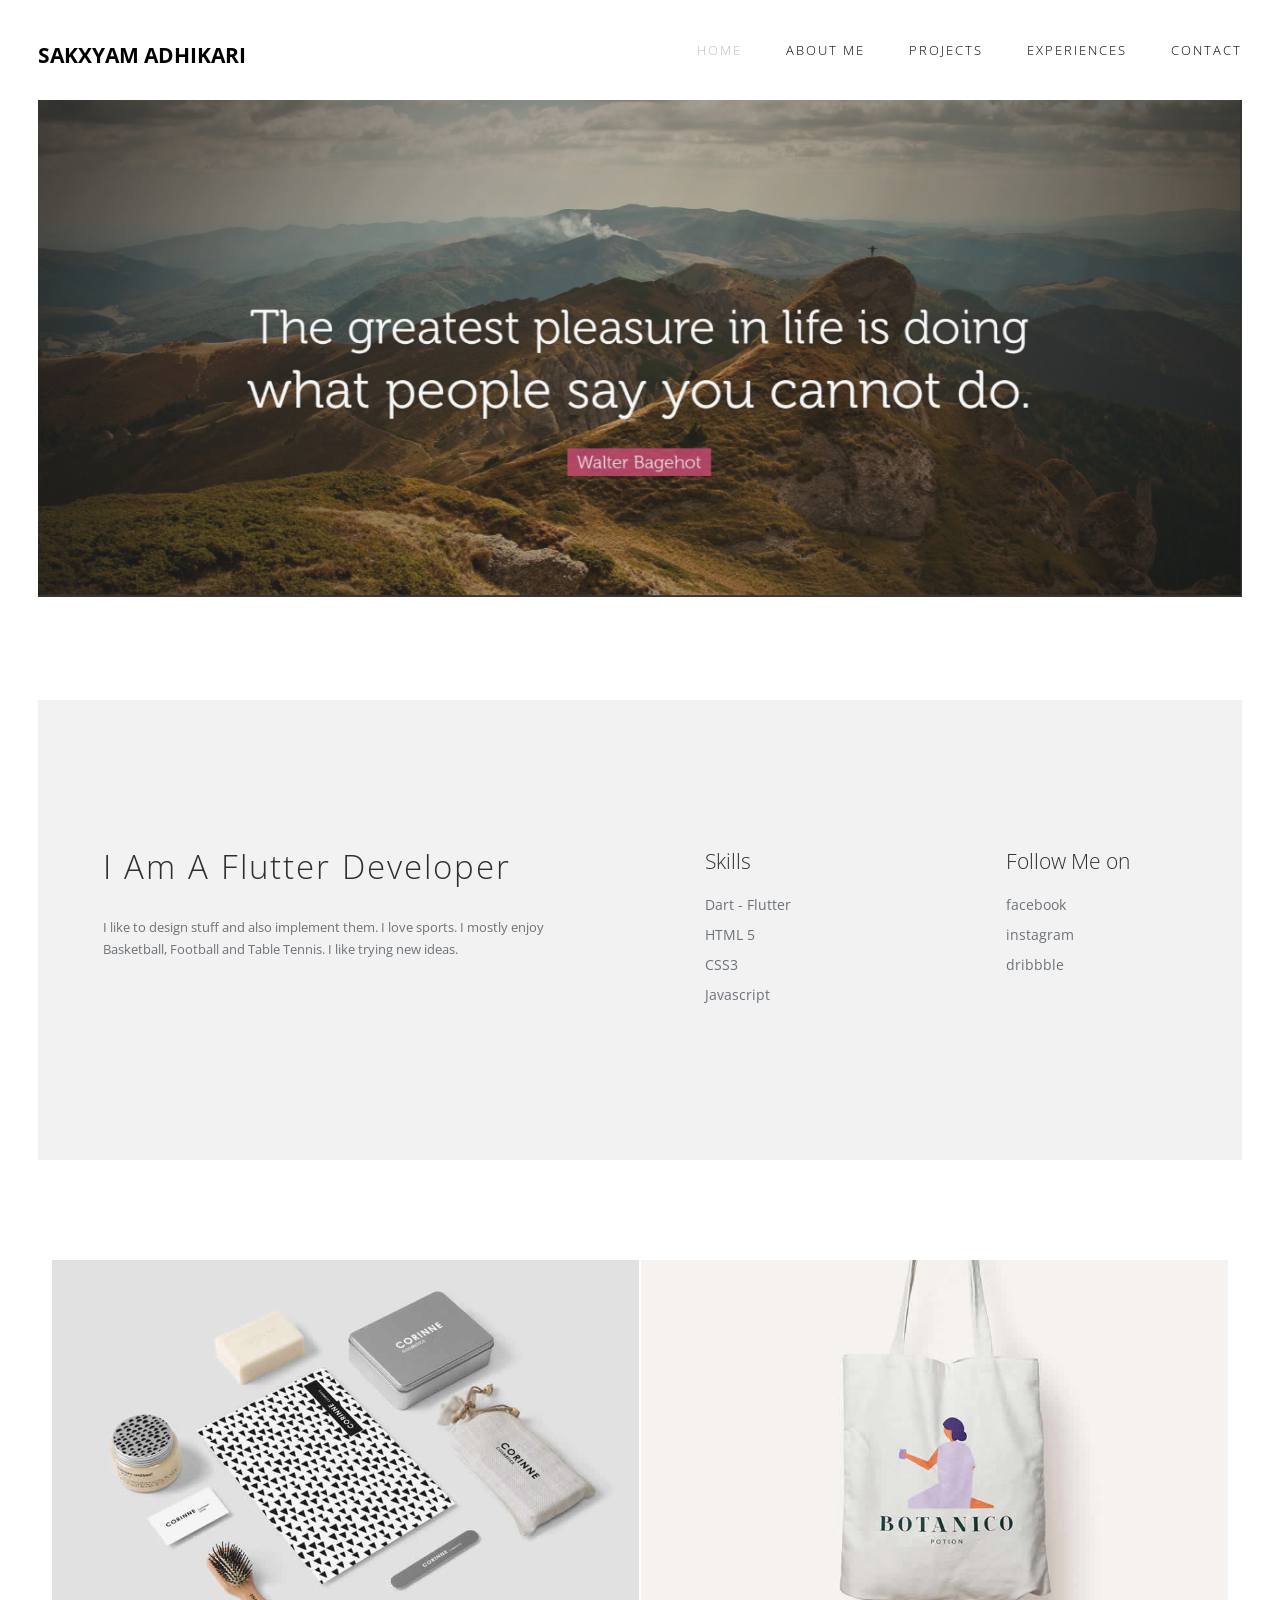
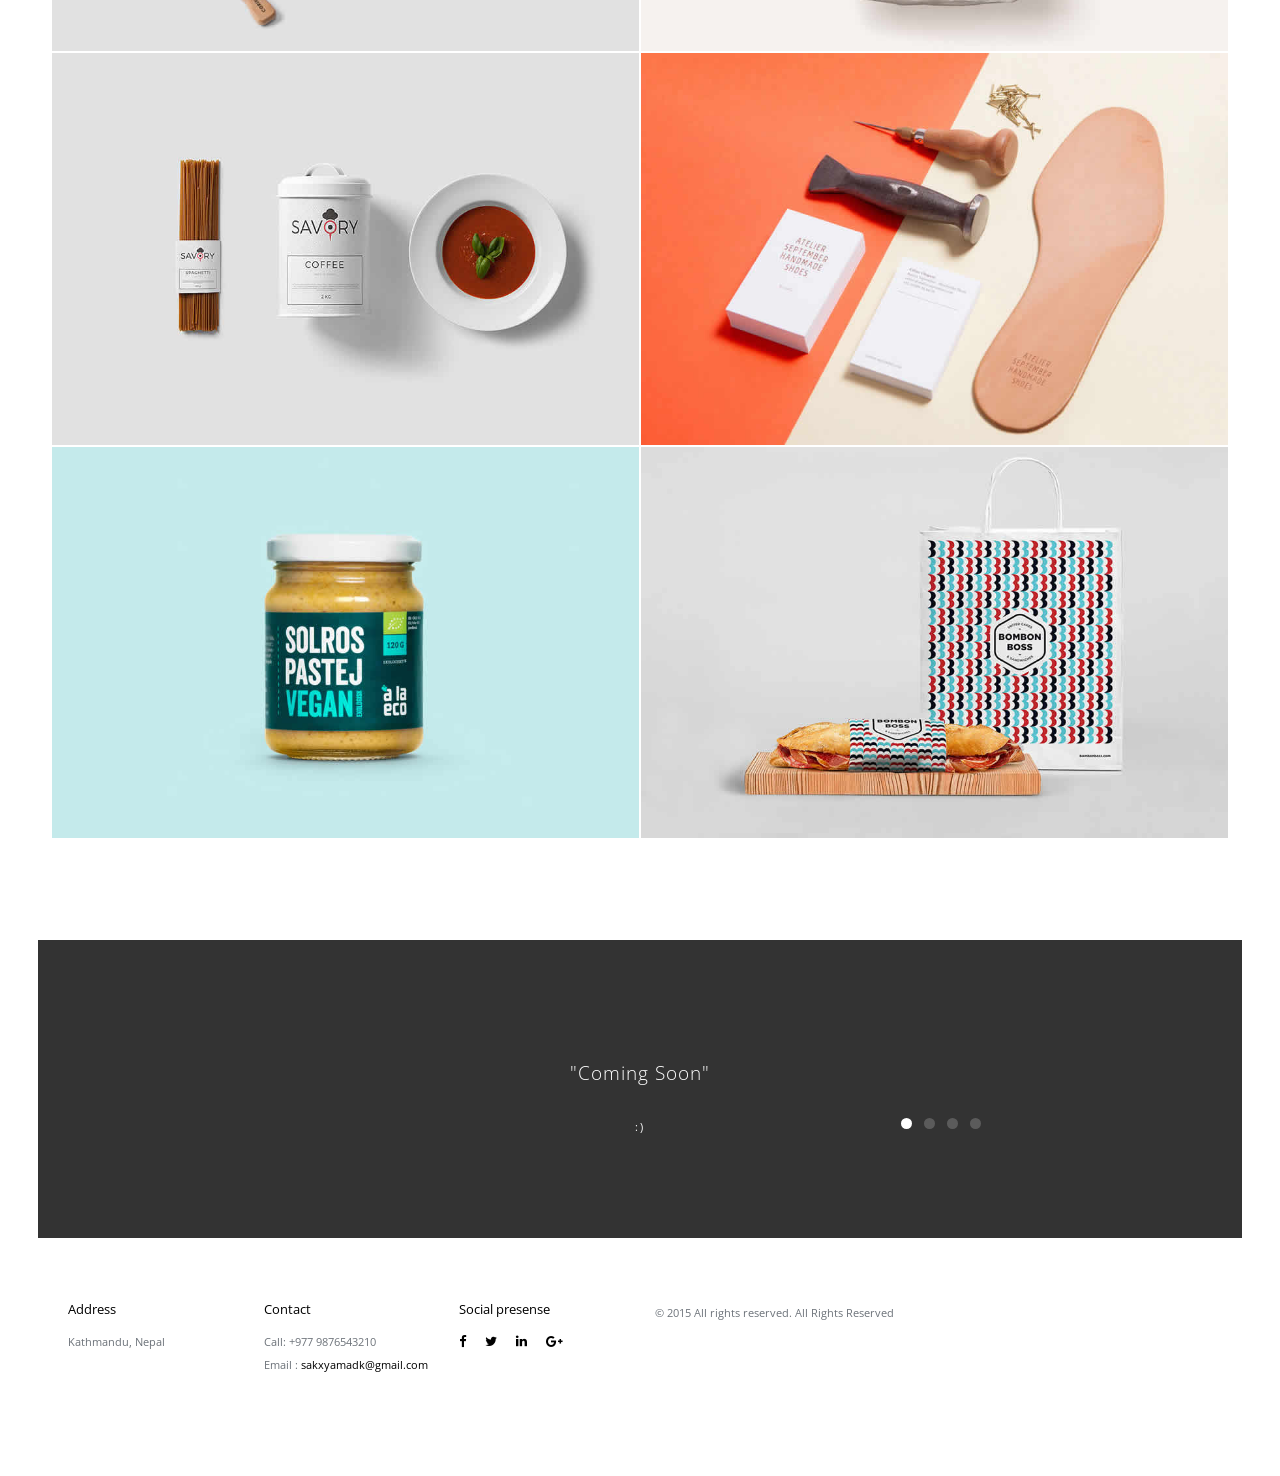
<file: index.html>
<!doctype html>
<!--[if lt IE 7]>      <html class="no-js lt-ie9 lt-ie8 lt-ie7" lang=""> <![endif]-->
<!--[if IE 7]>         <html class="no-js lt-ie9 lt-ie8" lang=""> <![endif]-->
<!--[if IE 8]>         <html class="no-js lt-ie9" lang=""> <![endif]-->
<!--[if gt IE 8]><!--> <html class="no-js" lang=""> <!--<![endif]-->

<head>
<meta charset="utf-8">
<meta name="description" content="">
<meta name="viewport" content="width=device-width, initial-scale=1">
<title>Sakxyam Adhikari</title>
<link rel="stylesheet" href="css/bootstrap.min.css">
<link rel="stylesheet" href="css/flexslider.css">
<link rel="stylesheet" href="css/main.css">
<link rel="stylesheet" href="css/responsive.css">
<link rel="stylesheet" href="css/animate.min.css">
<link rel="preconnect" href="https://fonts.gstatic.com">
<link href="https://fonts.googleapis.com/css2?family=Caveat&display=swap" rel="stylesheet">
<link rel="stylesheet" href="https://maxcdn.bootstrapcdn.com/font-awesome/4.4.0/css/font-awesome.min.css">
</head>

<body>

<!-- Header Section -->
<section class="tophead" role="tophead"> 
  <!-- Navigation Section -->
  <header id="header">
    <div class="header-content clearfix"> <a class="logo" href="#">Sakxyam Adhikari</a>
      <nav class="navigation" role="navigation">
        <ul class="primary-nav">
          <li><a href="#header-slider">Home</a></li>
          <li><a href="#services">About Me</a></li>
          <li><a href="#portfolio">Projects</a></li>
          <li><a href="#testimonials">Experiences</a></li>
          <li><a href="#contact">Contact</a></li>
        </ul>
      </nav>
      <a href="#" class="nav-toggle">Menu<span></span></a> </div>
  </header>
  <!-- Navigation Section --> 
</section>
<!-- Header Section --> 
<!-- Slider Section -->
<section id="header-slider" class="section">
  <div id="myCarousel" class="carousel slide" data-ride="carousel"> 
    <!-- Wrapper for slides -->
    <div class="carousel-inner" role="listbox">
      <div class="item active"> <img src="images/bg.png" style="opacity: 0.9" alt="Chania">
        <div class="carousel-caption">
            <!--<h3 style="font-family: 'Caveat', cursive; color: white">" Intelligence without ambition is a bird without wings. "</h3><br><br>
            <h4 style="color: white"> —Salvador Dali</h4>-->
          </div>
        </div>
      </div>
    </div>
</section>
<!-- Slider Section --> 
<!-- Service Section -->
<section id="services" class="section services">
  <div class="container-fluid">
    <div class="row">
      <div class="col-md-6 col-sm-6">
        <div class="services-content">
          <h4>I Am A Flutter Developer</h4>
          <p>I like to design stuff and also implement them. I love sports. I mostly enjoy Basketball, Football and Table Tennis. I like trying new ideas. </p>
        </div>
      </div>
      <div class="col-md-3 col-sm-6">
        <div class="services-content">
          <h5>Skills</h5>
          <ul>
            <li><a href="#">Dart - Flutter</a></li>
            <li><a href="#">HTML 5</a></li>
            <li><a href="#">CSS3</a></li>
            <li><a href="#">Javascript</a></li>
          </ul>
        </div>
      </div>
      <div class="col-md-3 col-sm-6">
        <div class="services-content">
          <h5>Follow Me on</h5>
          <ul>
            <li><a href="#">facebook</a></li>
            <li><a href="#">instagram</a></li>
            <li><a href="#">dribbble</a></li>
          </ul>
        </div>
      </div>
    </div>
  </div>
</section>
<!-- Service Section --> 

<!-- portfolio grid section -->
<section id="portfolio" class="section portfolio">
  <div class="container-fluid">
    <div class="row">
      <div class="col-sm-6 portfolio-item"> <a href="work-details.html" class="portfolio-link">
        <div class="caption">
          <div class="caption-content">
            <h3>The Shape of Design</h3>
            <h4>Branding/Graphic</h4>
          </div>
        </div>
        <img src="images/portfolio/work-1.jpg" class="img-responsive" alt=""> </a> </div>
      <div class="col-sm-6 portfolio-item"> <a href="work-details.html" class="portfolio-link">
        <div class="caption">
          <div class="caption-content">
            <h3>czarna kawka</h3>
            <h4>Branding</h4>
          </div>
        </div>
        <img src="images/portfolio/work-2.jpg" class="img-responsive" alt=""> </a> </div>
      <div class="col-sm-6 portfolio-item"> <a href="work-details.html" class="portfolio-link">
        <div class="caption">
          <div class="caption-content">
            <h3>czarna kawka</h3>
            <h4>Branding</h4>
          </div>
        </div>
        <img src="images/portfolio/work-3.jpg" class="img-responsive" alt=""> </a> </div>
      <div class="col-sm-6 portfolio-item"> <a href="work-details.html" class="portfolio-link">
        <div class="caption">
          <div class="caption-content">
            <h3>czarna kawka</h3>
            <h4>Branding</h4>
          </div>
        </div>
        <img src="images/portfolio/work-4.jpg" class="img-responsive" alt=""> </a> </div>
      <div class="col-sm-6 portfolio-item"> <a href="work-details.html" class="portfolio-link">
        <div class="caption">
          <div class="caption-content">
            <h3>czarna kawka</h3>
            <h4>Branding</h4>
          </div>
        </div>
        <img src="images/portfolio/work-5.jpg" class="img-responsive" alt=""> </a> </div>
      <div class="col-sm-6 portfolio-item"> <a href="work-details.html" class="portfolio-link">
        <div class="caption">
          <div class="caption-content">
            <h3>czarna kawka</h3>
            <h4>Branding</h4>
          </div>
        </div>
        <img src="images/portfolio/work-6.jpg" class="img-responsive" alt=""> </a> </div>
    </div>
  </div>
</section>
<!-- portfolio grid section --> 

<!-- Testimonials section -->
<section id="testimonials" class="section testimonials no-padding">
  <div class="container-fluid">
    <div class="row no-gutter">
      <div class="flexslider">
        <ul class="slides">
          <li>
            <div class="col-md-12">
              <blockquote>
                <h1>"Coming Soon" </h1>
                <p>:)</p>
              </blockquote>
            </div>
          </li>
          <li>
            <div class="col-md-12">
              <blockquote>
                <h1>"Coming Soon" </h1>
                <p>:)</p>
              </blockquote>
            </div>
          </li>
          <li>
            <div class="col-md-12">
              <blockquote>
                <h1>"Coming Soon" </h1>
                <p>:)</p>
              </blockquote>
            </div>
          </li>
          <li>
            <div class="col-md-12">
              <blockquote>
                <h1>"Coming Soon" </h1>
                <p>:)</p>
              </blockquote>
            </div>
          </li>
        </ul>
      </div>
    </div>
  </div>
</section>
<!-- Testimonials section --> 

<!-- footer section -->
<footer id="contact" class="footer">
  <div class="container-fluid">
    <div class="col-md-2 left">
      <h4>Address</h4>
      <p> Kathmandu, Nepal</p>
    </div>
    <div class="col-md-2 left">
      <h4>Contact</h4>
      <p> Call: +977 9876543210 <br>
        Email : <a href="mailto:hello@agency.com"> sakxyamadk@gmail.com </a></p>
    </div>
    <div class="col-md-2 left">
      <h4>Social presense</h4>
      <ul class="footer-share">
        <li><a href="#"><i class="fa fa-facebook"></i></a></li>
        <li><a href="#"><i class="fa fa-twitter"></i></a></li>
        <li><a href="#"><i class="fa fa-linkedin"></i></a></li>
        <li><a href="#"><i class="fa fa-google-plus"></i></a></li>
      </ul>
    </div>
    <div class="col-md-6 right">
      <p>© 2015 All rights reserved. All Rights Reserved<br>
        </p>
    </div>
  </div>
</footer>
<!-- footer section --> 

<!-- JS FILES --> 
<script src="https://ajax.googleapis.com/ajax/libs/jquery/1.11.3/jquery.min.js"></script> 
<script src="js/bootstrap.min.js"></script> 
<script src="js/jquery.flexslider-min.js"></script> 
<script src="js/retina.min.js"></script> 
<script src="js/modernizr.js"></script> 
<script src="js/main.js"></script>
</body>
</html>
</file>
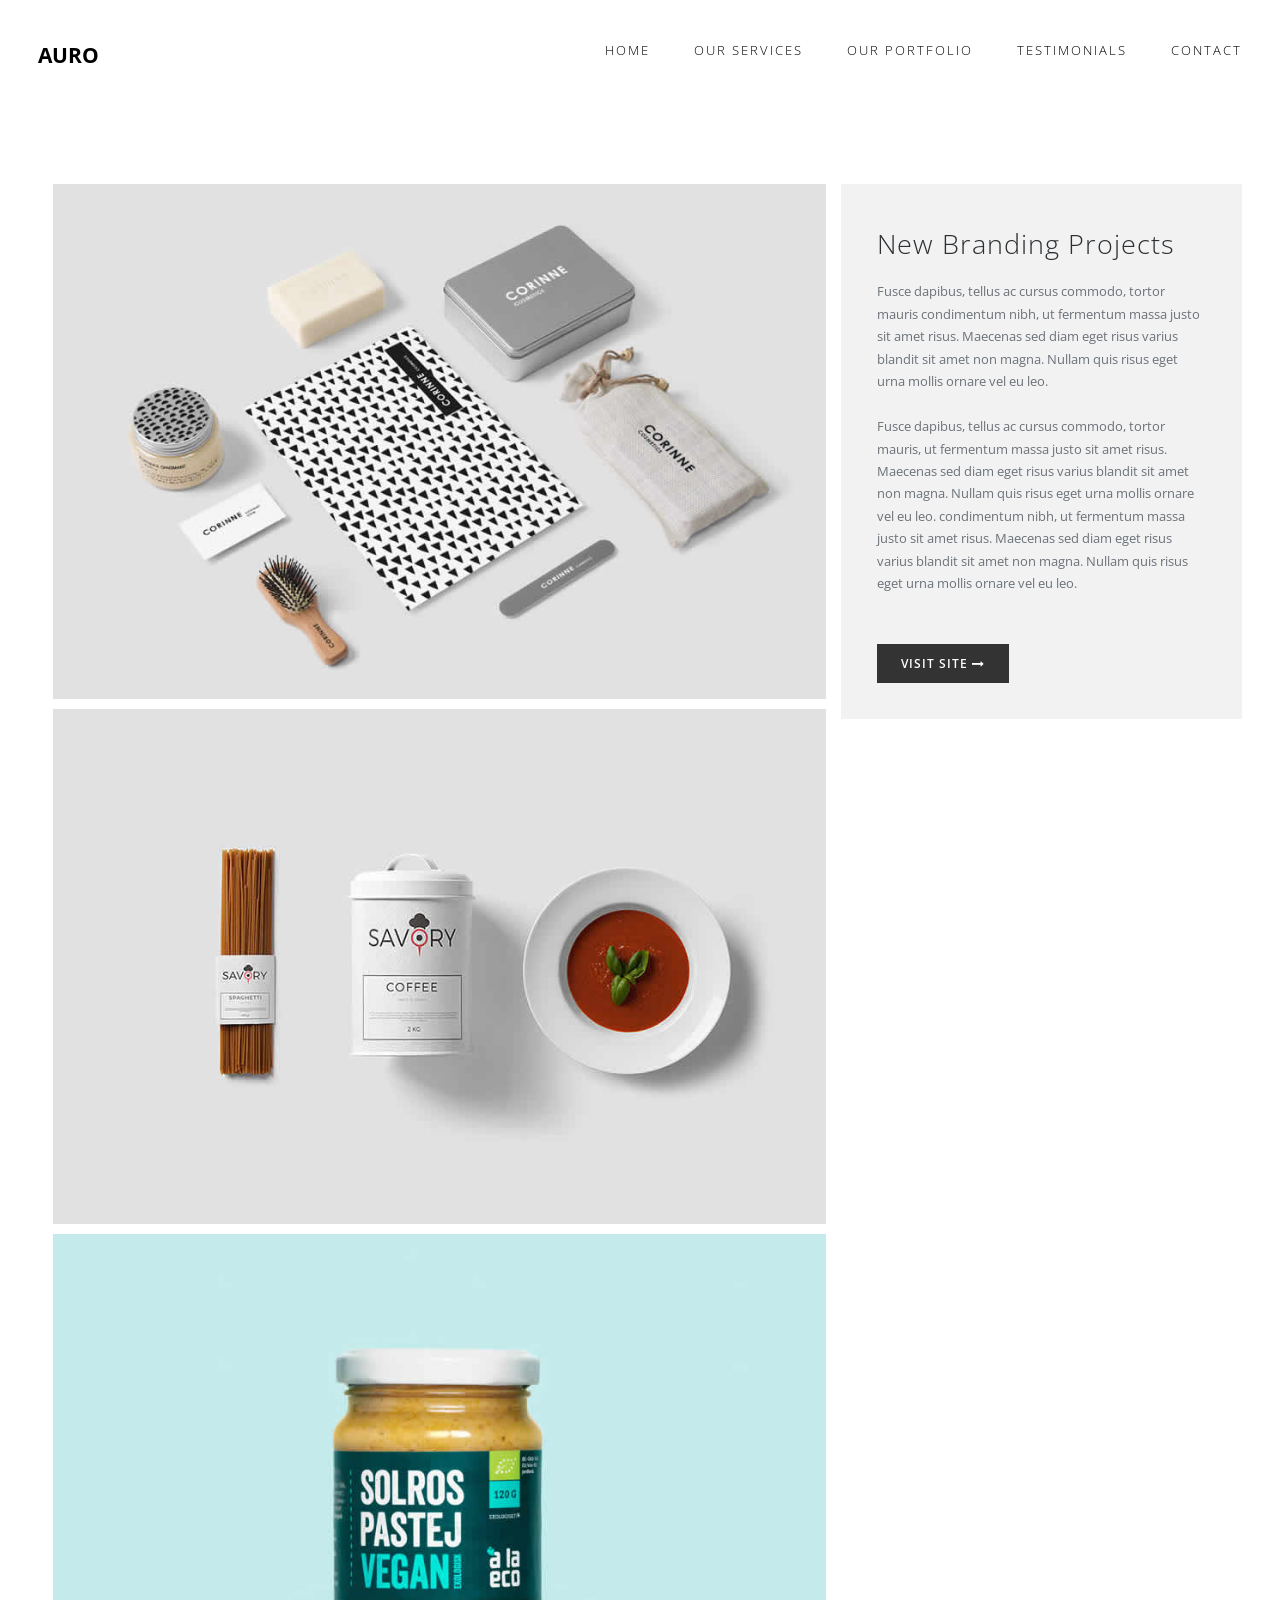
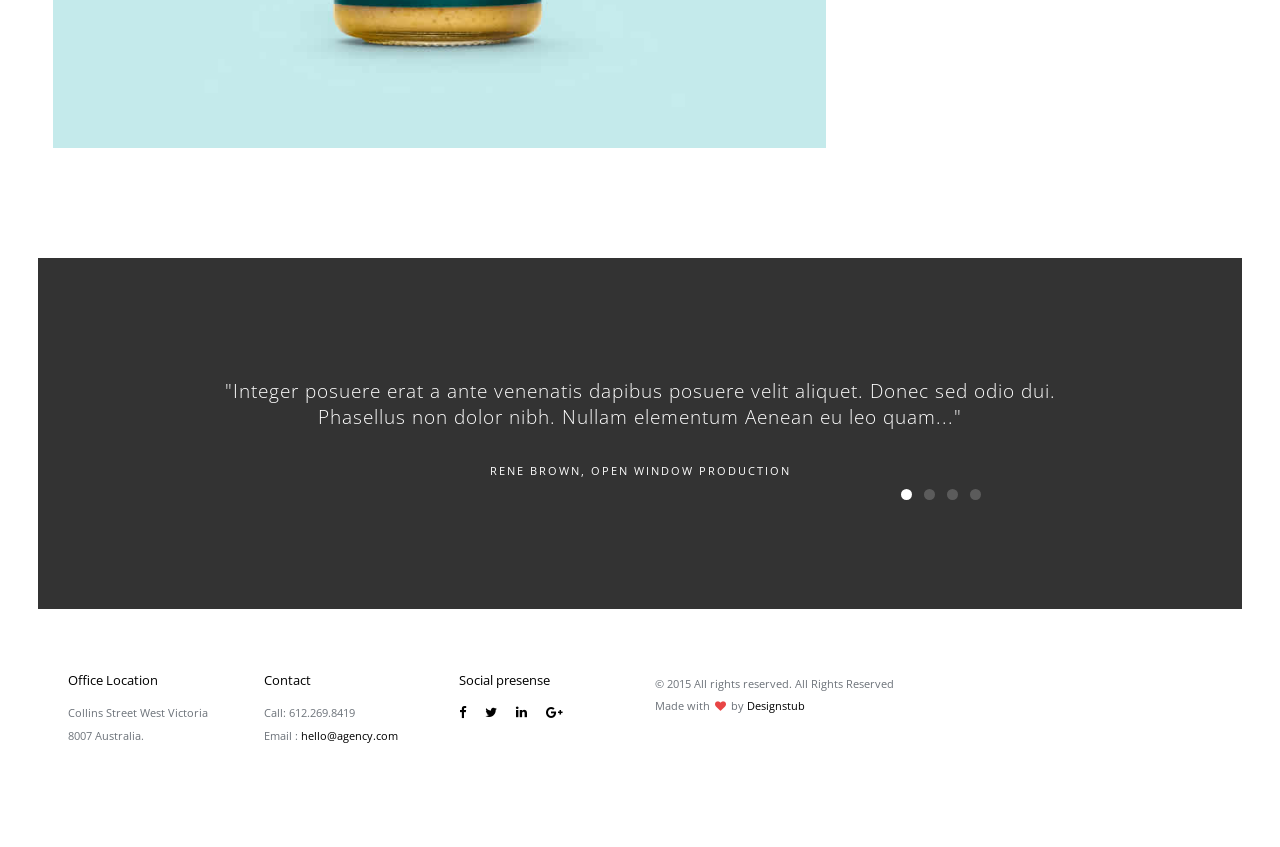
<file: work-details.html>
<!doctype html>
<!--[if lt IE 7]>      <html class="no-js lt-ie9 lt-ie8 lt-ie7" lang=""> <![endif]-->
<!--[if IE 7]>         <html class="no-js lt-ie9 lt-ie8" lang=""> <![endif]-->
<!--[if IE 8]>         <html class="no-js lt-ie9" lang=""> <![endif]-->
<!--[if gt IE 8]><!-->
<html class="no-js" lang="">
<!--<![endif]-->

<head>
<meta charset="utf-8">
<meta name="description" content="">
<meta name="viewport" content="width=device-width, initial-scale=1">
<title>Auro - Elegant, Minimal, Creative Bootstrap Template</title>
<link rel="stylesheet" href="css/bootstrap.min.css">
<link rel="stylesheet" href="css/flexslider.css">
<link rel="stylesheet" href="css/main.css">
<link rel="stylesheet" href="css/responsive.css">
<link rel="stylesheet" href="css/animate.min.css">
<link rel="stylesheet" href="https://maxcdn.bootstrapcdn.com/font-awesome/4.4.0/css/font-awesome.min.css">
</head>

<body>

<!-- Header Section -->
<section class="tophead" role="tophead"> 
  <!-- Navigation Section -->
  <header id="header">
    <div class="header-content clearfix"> <a class="logo" href="#">Auro</a>
      <nav class="navigation" role="navigation">
        <ul class="primary-nav">
          <li><a href="./l#header-slider">Home</a></li>
          <li><a href="./#services">Our Services</a></li>
          <li><a href="./#portfolio">Our Portfolio</a></li>
          <li><a href="./#testimonials">Testimonials</a></li>
          <li><a href="./#contact">Contact</a></li>
        </ul>
      </nav>
      <a href="#" class="nav-toggle">Menu<span></span></a> </div>
  </header>
  <!-- Navigation Section --> 
</section>
<!-- Header Section -->
<!-- work details section -->
<section id="work-detail" class="section work-detail">
  <div class="container-fluid">
    <div class="row">
      <div class="col-md-8 work-detail-margin detail-image">
        <div class="work-image">
          <p> <img src="images/portfolio/work-1.jpg"></p>
          <p> <img src="images/portfolio/work-3.jpg"></p>
          <p> <img src="images/portfolio/work-5.jpg"></p>
        </div>
      </div>
      <div class="col-md-4 work-detail-margin detail-contentbox">
        <div class="detail-content">
          <h4>New Branding Projects</h4>
          <p>Fusce dapibus, tellus ac cursus commodo, tortor mauris condimentum nibh, ut fermentum massa justo sit amet risus. Maecenas sed diam eget risus varius blandit sit amet non magna. Nullam quis risus eget urna mollis ornare vel eu leo.</p>
          <p>Fusce dapibus, tellus ac cursus commodo, tortor mauris, ut fermentum massa justo sit amet risus. Maecenas sed diam eget risus varius blandit sit amet non magna. Nullam quis risus eget urna mollis ornare vel eu leo. condimentum nibh, ut fermentum massa justo sit amet risus. Maecenas sed diam eget risus varius blandit sit amet non magna. Nullam quis risus eget urna mollis ornare vel eu leo.</p>
          <a class="btn" href="#">Visit Site <i class="fa fa-long-arrow-right"></i></a> </div>
      </div>
    </div>
  </div>
</section>
<!-- work details section --> 

<!-- Testimonials section -->
<section id="testimonials" class="section testimonials no-padding">
  <div class="container-fluid">
    <div class="row no-gutter">
      <div class="flexslider">
        <ul class="slides">
          <li>
            <div class="col-md-12">
              <blockquote>
                <h1>"Integer posuere erat a ante venenatis dapibus posuere velit aliquet. Donec sed odio dui. Phasellus non dolor nibh. Nullam elementum Aenean eu leo quam..." </h1>
                <p>Rene Brown, Open Window production</p>
              </blockquote>
            </div>
          </li>
          <li>
            <div class="col-md-12">
              <blockquote>
                <h1>"Cras dictum tellus dui, vitae sollicitudin ipsum. Phasellus non dolor nibh. Nullam elementum tellus pretium feugiat shasellus non dolor nibh. Nullam elementum tellus pretium feugiat." </h1>
                <p>Brain Rice, Lexix Private Limited.</p>
              </blockquote>
            </div>
          </li>
          <li>
            <div class="col-md-12">
              <blockquote>
                <h1>"Cras mattis consectetur purus sit amet fermentum. Donec sed odio dui. Aenean lacinia bibendum nulla sed consectetur...." </h1>
                <p>Andi Simond, Global Corporate Inc</p>
              </blockquote>
            </div>
          </li>
          <li>
            <div class="col-md-12">
              <blockquote>
                <h1>"Lorem ipsum dolor sit amet, consectetur adipiscing elitPhasellus non dolor nibh. Nullam elementum tellus pretium feugiat. Cras dictum tellus dui sollcitudin." </h1>
                <p>Kristy Gabbor, Martix Media</p>
              </blockquote>
            </div>
          </li>
        </ul>
      </div>
    </div>
  </div>
</section>
<!-- Testimonials section --> 

<!-- footer section -->
<footer id="contact" class="footer">
  <div class="container-fluid">
    <div class="col-md-2 left">
      <h4>Office Location</h4>
      <p> Collins Street West Victoria 8007 Australia.</p>
    </div>
    <div class="col-md-2 left">
      <h4>Contact</h4>
      <p> Call: 612.269.8419 <br>
        Email : <a href="mailto:hello@agency.com"> hello@agency.com </a></p>
    </div>
    <div class="col-md-2 left">
      <h4>Social presense</h4>
      <ul class="footer-share">
        <li><a href="#"><i class="fa fa-facebook"></i></a></li>
        <li><a href="#"><i class="fa fa-twitter"></i></a></li>
        <li><a href="#"><i class="fa fa-linkedin"></i></a></li>
        <li><a href="#"><i class="fa fa-google-plus"></i></a></li>
      </ul>
    </div>
    <div class="col-md-6 right">
      <p>© 2015 All rights reserved. All Rights Reserved<br>
        Made with <i class="fa fa-heart pulse"></i> by <a href="http://www.designstub.com/">Designstub</a></p>
    </div>
  </div>
</footer>
<!-- footer section --> 

<!-- JS FILES --> 
<script src="https://ajax.googleapis.com/ajax/libs/jquery/1.11.3/jquery.min.js"></script> 
<script src="js/bootstrap.min.js"></script> 
<script src="js/jquery.flexslider-min.js"></script> 
<script src="js/retina.min.js"></script> 
<script src="js/modernizr.js"></script> 
<script src="js/main.js"></script>
</body>
</html>
</file>
<file: css/main.css>
/* ------------------------------------------------------------------------------
	Template Name: Auro
	Author: Designstub
	Author URI: http://www.designstub.com
------------------------------------------------------------------------------*/


@import url('https://fonts.googleapis.com/css2?family=Caveat&display=swap');
@import url(http://fonts.googleapis.com/css?family=Open%20Sans:300,400,500,600,700);
/* ------------------------------------------------------------------------------
	 Typography
-------------------------------------------------------------------------------*/
p {
	font-size: 14px;
	line-height: 22.4px;
	color: #6c7279;
}
h1 {
	font-size: 65px;
	color: #2d3033;
}
h2 {
	font-size: 40px;
	color: #2d3033;
}
h3 {
	font-size: 28px;
	color: #2d3033;
	font-weight: 300;
}
h4 {
	font-size: 22px;
	color: #2d3033;
	font-weight: 400;
}
h5 {
	font-size: 14px;
	color: #2d3033;
	text-transform: uppercase;
	font-weight: 700;
}
.btn {
	background-color: #333;
	margin-top: 40px;
	color: #fff;
	font-size: 12px;
	font-weight: 600;
	letter-spacing: 1px;
	border-radius: 0px;
	padding: 3% 7%;
	display: inline-block;
	text-transform: uppercase;
}
.btn:hover, .btn:focus {
	background-color: #000;
	color: #fff;
}
.btn-large {
	padding: 15px 40px;
}
/* ------------------------------------------------------------------------------
	 General Style
-------------------------------------------------------------------------------*/
a {
	color: #e84545;
}
a:hover, a:focus {
	text-decoration: none;
	-moz-transition: background-color, color, 0.3s;
	-o-transition: background-color, color, 0.3s;
	-webkit-transition: background-color, color, 0.3s;
	transition: background-color, color, 0.3s;
}
body {
	font-family: "Open Sans", sans-serif;
	font-weight: 400;
	color: #6c7279;
}
ul, ol {
	margin: 0;
	padding: 0;
}
ul li {
	list-style: none;
}
.section {
	padding: 100px 0;
}
.no-padding {
	padding: 0;
}
.no-gutter [class*=col-] {
	padding-right: 0;
	padding-left: 0;
}
/* ------------------------------------------------------------------------------
	 Header & navigation
-------------------------------------------------------------------------------*/
#header {
	position: fixed;
	width: 94%;
	z-index: 999;
	margin-left: 3%;
	margin-right: 3%;
}
#header .header-content {
	margin: 0 auto;
	padding: 40px 0;
	width: 100%;
	-moz-transition: padding 0.3s;
	-o-transition: padding 0.3s;
	-webkit-transition: padding 0.3s;
	transition: padding 0.3s;
}
#header .logo {
	font-size: 21px;
	color: #000;
	font-weight: 700;
	float: left;
	text-transform: uppercase;
}
#header.fixed {
	background-color: #fff;
}
#header.fixed .header-content {
	border-bottom: 0;
	padding: 25px 0;
}
#header.fixed .nav-toggle {
	top: 18px;
}
.navigation.open {
	opacity: 0.9;
	visibility: visible;
	-moz-transition: opacity 0.5s;
	-o-transition: opacity 0.5s;
	-webkit-transition: opacity 0.5s;
	transition: opacity 0.5s;
}
.navigation {
	float: right;
}
.navigation li {
	display: inline-block;
}
.navigation a {
	color: #000;
	font-size: 13px;
	font-weight: 300;
	margin-left: 40px;
	letter-spacing: 2px;
	text-transform: uppercase;
}
.navigation a:hover, .navigation a.active {
	color: #bcbcbc;
}
.nav-toggle {
	display: none;
	height: 44px;
	overflow: hidden;
	position: fixed;
	right: 5%;
	text-indent: 100%;
	top: 32px;
	white-space: nowrap;
	width: 44px;
	z-index: 99999;
	-moz-transition: all 0.3s;
	-o-transition: all 0.3s;
	-webkit-transition: all 0.3s;
	transition: all 0.3s;
}
.nav-toggle:before, .nav-toggle:after {
	border-radius: 50%;
	content: "";
	height: 100%;
	left: 0;
	position: absolute;
	top: 0;
	width: 100%;
	-moz-transform: translateZ(0);
	-ms-transform: translateZ(0);
	-webkit-transform: translateZ(0);
	transform: translateZ(0);
	-moz-backface-visibility: hidden;
	-webkit-backface-visibility: hidden;
	backface-visibility: hidden;
	-moz-transition-property: -moz-transform;
	-o-transition-property: -o-transform;
	-webkit-transition-property: -webkit-transform;
	transition-property: transform;
}
.nav-toggle:before {
	background-color: #e84545;
	-moz-transform: scale(1);
	-ms-transform: scale(1);
	-webkit-transform: scale(1);
	transform: scale(1);
	-moz-transition-duration: 0.3s;
	-o-transition-duration: 0.3s;
	-webkit-transition-duration: 0.3s;
	transition-duration: 0.3s;
}
.nav-toggle:after {
	background-color: #e84545;
	-moz-transform: scale(0);
	-ms-transform: scale(0);
	-webkit-transform: scale(0);
	transform: scale(0);
	-moz-transition-duration: 0s;
	-o-transition-duration: 0s;
	-webkit-transition-duration: 0s;
	transition-duration: 0s;
}
.nav-toggle span {
	background-color: #fff;
	bottom: auto;
	display: inline-block;
	height: 3px;
	left: 50%;
	position: absolute;
	right: auto;
	top: 50%;
	width: 18px;
	z-index: 10;
	-moz-transform: translateX(-50%) translateY(-50%);
	-ms-transform: translateX(-50%) translateY(-50%);
	-webkit-transform: translateX(-50%) translateY(-50%);
	transform: translateX(-50%) translateY(-50%);
}
.nav-toggle span:before, .nav-toggle span:after {
	background-color: #fff;
	content: "";
	height: 100%;
	position: absolute;
	right: 0;
	top: 0;
	width: 100%;
	-moz-transform: translateZ(0);
	-ms-transform: translateZ(0);
	-webkit-transform: translateZ(0);
	transform: translateZ(0);
	-moz-backface-visibility: hidden;
	-webkit-backface-visibility: hidden;
	backface-visibility: hidden;
	-moz-transition: -moz-transform 0.3s;
	-o-transition: -o-transform 0.3s;
	-webkit-transition: -webkit-transform 0.3s;
	transition: transform 0.3s;
}
.nav-toggle span:before {
	-moz-transform: translateY(-6px) rotate(0deg);
	-ms-transform: translateY(-6px) rotate(0deg);
	-webkit-transform: translateY(-6px) rotate(0deg);
	transform: translateY(-6px) rotate(0deg);
}
.nav-toggle span:after {
	-moz-transform: translateY(6px) rotate(0deg);
	-ms-transform: translateY(6px) rotate(0deg);
	-webkit-transform: translateY(6px) rotate(0deg);
	transform: translateY(6px) rotate(0deg);
}
.nav-toggle.close-nav:before {
	-moz-transform: scale(0);
	-ms-transform: scale(0);
	-webkit-transform: scale(0);
	transform: scale(0);
}
.nav-toggle.close-nav:after {
	-moz-transform: scale(1);
	-ms-transform: scale(1);
	-webkit-transform: scale(1);
	transform: scale(1);
}
.nav-toggle.close-nav span {
	background-color: rgba(255, 255, 255, 0);
}
.nav-toggle.close-nav span:before, .nav-toggle.close-nav span:after {
	background-color: #fff;
}
.nav-toggle.close-nav span:before {
	-moz-transform: translateY(0) rotate(45deg);
	-ms-transform: translateY(0) rotate(45deg);
	-webkit-transform: translateY(0) rotate(45deg);
	transform: translateY(0) rotate(45deg);
}
.nav-toggle.close-nav span:after {
	-moz-transform: translateY(0) rotate(-45deg);
	-ms-transform: translateY(0) rotate(-45deg);
	-webkit-transform: translateY(0) rotate(-45deg);
	transform: translateY(0) rotate(-45deg);
}
/* ------------------------------------------------------------------------------
	 Header Slider
-------------------------------------------------------------------------------*/

.carousel {
	width: 94%;
	height: 500px;
	margin: auto;
}
.item, .active, .carousel-inner {
	height: 100%;
}
.carousel-caption {
	bottom: 40%;
	color: #fff;
	left: 15%;
	padding-bottom: 20px;
	padding-top: 20px;
	position: absolute;
	right: 15%;
	text-align: center;
	z-index: 10;
}
.carousel-caption h3 {
	font-family: "Open Sans", sans-serif;
	color: #2d3033;
	text-shadow: none;
	font-size: 31px;
	font-weight: 700;
	text-transform: uppercase;
	letter-spacing: 5px;
}
.carousel-caption p {
	font-family: "Open Sans", sans-serif;
	color: #6c7279;
	text-shadow: none;
	font-size: 13px;
	font-weight: 400;
	letter-spacing: 2px;
}
.carousel-control.left {
	background: none;
}
.carousel-control.right {
	background: none;
}
.carousel-control {
	opacity: 1;
	text-shadow: none;
}
/* ------------------------------------------------------------------------------
	 Services
-------------------------------------------------------------------------------*/
.services {
	width: 94%;
	margin: auto;
	background-color: #f2f2f2;
}
.services h4 {
	font-size: 33px;
	line-height: 33px;
	letter-spacing: 2px;
	font-weight: 300;
}
.services h5 {
	font-size: 21px;
	font-weight: 300;
	margin-bottom: 10%;
	text-transform: none;
}
.services p {
	color: #6c7279;
	font-size: 13px;
	font-weight: 400;
	margin-top: 7%;
}
.services-content {
	margin: 50px;
}
.services-content li a {
	color: #6c7279;
	line-height: 30px;
}
.services-content li a:hover {
	color: #000;
}
/* ------------------------------------------------------------------------------
	 Portfolio
-------------------------------------------------------------------------------*/
#portfolio {
	width: 92%;
	margin: auto;
}
#portfolio .portfolio-item {
	right: 0;
	margin: 0 0 2px;
	padding: 0 1px;
}
#portfolio .portfolio-item .portfolio-link {
	display: block;
	position: relative;
	margin: 0 auto;
}
#portfolio .portfolio-item .portfolio-link .caption {
	position: absolute;
	width: 100%;
	height: 100%;
	opacity: 0;
	background: rgba(58, 54, 54, .9);
	-webkit-transition: all ease .5s;
	-moz-transition: all ease .5s;
	transition: all ease .5s;
}
#portfolio .portfolio-item .portfolio-link .caption:hover {
	opacity: 1;
}
#portfolio .portfolio-item .portfolio-link .caption .caption-content {
	position: absolute;
	top: 50%;
	width: 100%;
	height: 20px;
	margin-top: -12px;
	text-align: center;
	font-size: 20px;
	color: #fff;
}
#portfolio .portfolio-item .portfolio-link .caption .caption-content i {
	margin-top: -12px;
}
#portfolio .portfolio-item .portfolio-link .caption .caption-content h3 {
	margin: 0;
	color: #e9eaed;
	font-size: 17px;
	letter-spacing: 4px;
	text-transform: uppercase;
}
#portfolio .portfolio-item .portfolio-link .caption .caption-content h4 {
	margin: 10px 0;
	color: #e9eaed;
	font-size: 12px;
	letter-spacing: 2px;
	text-transform: uppercase;
}
#portfolio * {
	z-index: 2;
}
/* ------------------------------------------------------------------------------
	 Testimonials
-------------------------------------------------------------------------------*/
.testimonials {
	width: 94%;
	margin: auto;
	background-color: #333;
	position: relative;
	text-align: center;
}
.testimonials blockquote {
	border: 0;
	margin: 0;
	padding: 100px 15%;
}
.testimonials h1 {
	color: #fff;
	font: 19px "Open Sans", sans-serif;
	font-weight: 300;
	letter-spacing: 1px;
}
.testimonials p {
	color: #fff;
	display: block;
	font-size: 11px;
	font-style: normal;
	letter-spacing: 2px;
	font-weight: 400;
	margin-top: 30px;
	text-transform: uppercase;
}
/* ------------------------------------------------------------------------------
	 Footer
-------------------------------------------------------------------------------*/
.footer {
	width: 94%;
	margin: auto;
	text-align: left;
	padding-top: 5%;
	padding-bottom: 7%;
}
.footer h4 {
	font-size: 13px;
	color: #000;
	margin: 0 0 15px 0;
	padding: 0px;
}
.footer p {
	font-size: 11px;
	color: #6c7279;
}
.footer a {
	color: #000;
}
.footer a:hover {
	text-decoration: underline;
}
.footer .footer-share {
	margin-top: 0;
}
.footer .footer-share li {
	display: inline-block;
	float: none;
}
.footer .footer-share a {
	border: none;
	font-size: 13px;
	color: #000;
	letter-spacing: 15px;
}
.footer .fa-heart {
	color: #e84545;
	font-size: 11px;
	margin: 0 2px;
}
/* ------------------------------------------------------------------------------
	 Work Detial 
-------------------------------------------------------------------------------*/

.work-detail {
	width: 94%;
	margin: auto;
}
.work-detail-margin {
	margin-top: 7%;
}
.detail-image img {
	width: 100%;
}
.detail-contentbox {
	background-color: #f2f2f2;
	padding: 3%;
}
.detail-content h4 {
	font-size: 27px;
	line-height: 27px;
	letter-spacing: 1px;
	font-weight: 300;
}
.detail-content p {
	color: #6c7279;
	font-size: 13px;
	font-weight: 400;
	margin-top: 7%;
}
</file>
<file: css/responsive.css>
@media screen and (max-width: 1024px) {
#header .header-content {
	width: 90%;
}
.nav-toggle {
	display: block;
}
.navigation {
	position: fixed;
	background-color: #000;
	width: 100%;
	height: 100%;
	top: 0;
	left: 0;
	z-index: 99999;
	visibility: hidden;
	opacity: 0;
	-webkit-transition: opacity 0.5s, visibility 0s 0.5s;
	transition: opacity 0.5s, visibility 0s 0.5s;
}
.navigation .primary-nav {
	position: relative;
	top: 45%;
	-moz-transform: translateY(-45%);
	-ms-transform: translateY(-45%);
	-webkit-transform: translateY(-45%);
	transform: translateY(-45%);
}
.navigation li {
	display: block;
	margin-bottom: 20px;
}
.navigation a {
	display: block;
	font-size: 25px;
	margin: 0;
	color: #fff;
	font-size: 13px;
	text-align: center;
}
.testimonials blockquote {
	padding: 20px 5% 0;
}
.testimonials p {
	font-size: 26px;
}
.flex-control-nav {
	bottom: 20px;
}
}
@media screen and (max-width: 768px) {
.banner-text {
	padding-top: 30%;
}
.banner-text h1 {
	font-size: 42px;
}
.banner-text p {
	font-size: 18px;
}
.flexslider {
	padding-bottom: 80px;
}
.flex-control-nav {
	width: 100%;
}
.footer .footer-col {
	margin-bottom: 50px;
}
.detail-contentbox {
	background-color: #f2f2f2;
	padding: 6%;
}
}
@media screen and (max-width: 640px) {
.banner-text {
	padding-top: 35%;
}
.detail-contentbox {
	background-color: #f2f2f2;
	padding: 6%;
}
}
@media screen and (max-width: 480px) {
.banner-text {
	padding-top: 45%;
}
.banner-text h1 {
	font-size: 32px;
}
.detail-contentbox {
	background-color: #f2f2f2;
	padding: 6%;
}
}
@media screen and (max-width: 320px) {
.banner-text {
	padding-top: 55%;
}
.testimonials blockquote {
	padding: 20px 5% 0;
}
.testimonials p {
	font-size: 11px;
}
.detail-contentbox {
	background-color: #f2f2f2;
	padding: 6%;
}
}
</file>
